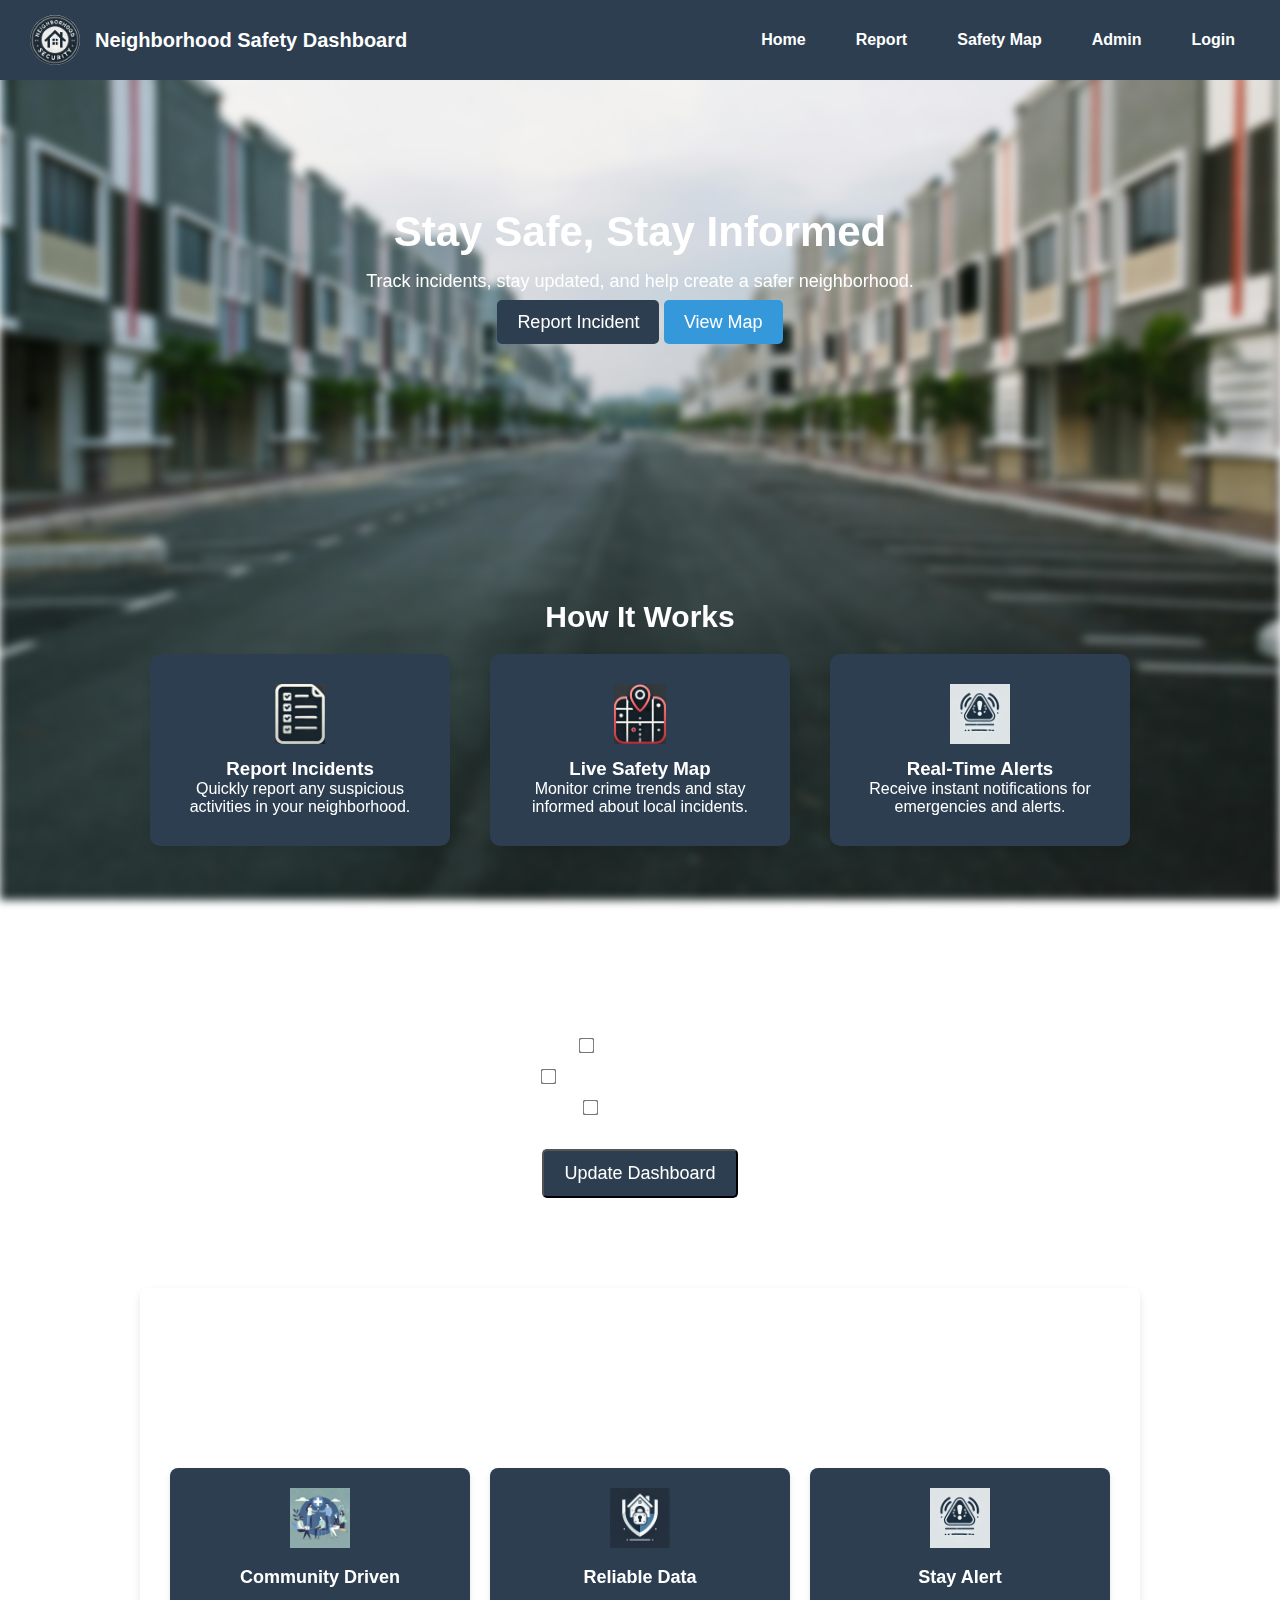
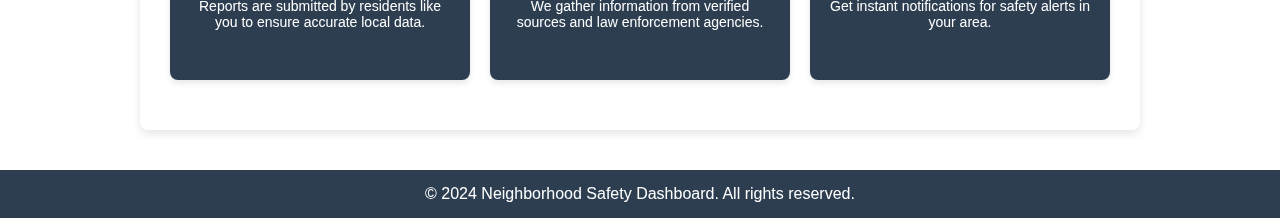
<file: index.html>
<!DOCTYPE html>
<html lang="en">
<head>
  <meta charset="UTF-8">
  <meta name="viewport" content="width=device-width, initial-scale=1.0">
  <title>Neighborhood Safety Dashboard</title>
  <link rel="stylesheet" href="Style/style.css">
</head>
<body>
  <!-- Navbar -->
  
  
<nav class="navbar">
  <div class="logo-container">
    <img src="images/logo.jpeg" alt="logo">
    <div class="logo">Neighborhood Safety Dashboard</div>
  </div>
  <ul class="nav-links">
    <li><a href="index.html">Home</a></li>
    <li><a href="report.html">Report</a></li>
    <li><a href="map.html">Safety Map</a></li>
    <li><a href="admin.html">Admin</a></li>
    <li><a href="auth.html">Login</a></li>
  </ul>
</nav>

  
  <!-- Hero Section -->
   <div class="image">
  <header class="hero">
    <div class="hero-content">
      <h1>Stay Safe, Stay Informed</h1>
      <p>Track incidents, stay updated, and help create a safer neighborhood.</p>
      <div class="buttons">
        <a href="report.html" class="btn">Report Incident</a>
        <a href="map.html" class="btn secondary">View Map</a>
        
      </div>
    </div>
  </header>

  <!-- Info Section -->
  <section class="info">
    <h2>How It Works</h2>
    <div class="info-grid">
      <div class="info-box">
        <img src="images/report.png" alt="Report icon">
        <h3>Report Incidents</h3>
        <p>Quickly report any suspicious activities in your neighborhood.</p>
      </div>
      <div class="info-box">
        <img src="images/map.jpg" alt="Map icon">
        <h3>Live Safety Map</h3>
        <p>Monitor crime trends and stay informed about local incidents.</p>
      </div>
      <div class="info-box">
        <img src="images/awareness.webp" alt="Alert icon">
        <h3>Real-Time Alerts</h3>
        <p>Receive instant notifications for emergencies and alerts.</p>
      </div>
    </div>
  </section>
   <!-- Customizable Dashboard -->
  <section class="dashboard">
    <h2>Customize Your Safety Dashboard</h2>
    <p>Select the data you want to see on your dashboard.</p>
    <label><input type="checkbox" > Crime Rate</label>
    <label><input type="checkbox"> Emergency Contacts</label>
    <label><input type="checkbox" > Live Alerts</label>
    <button class="btn">Update Dashboard</button>
  </section>
  <!-- <script>
    // Chart.js Visualization
    var ctx = document.getElementById('crimeChart').getContext('2d');
    var crimeChart = new Chart(ctx, {
      type: 'bar',
      data: {
        labels: ['Jan', 'Feb', 'Mar', 'Apr', 'May'],
        datasets: [{
          label: 'Crime Rate',
          data: [12, 19, 8, 14, 10],
          backgroundColor: 'rgba(255, 99, 132, 0.5)'
        }]
      }
    });
  </script> -->
    <!-- About Section -->
    <section class="about">
      <div class="about-content">
        <h2>About Neighborhood Safety Dashboard</h2>
        <p>
          Our platform helps you stay informed about crime and safety in your neighborhood. 
          We provide real-time alerts, live crime maps, and data visualization to help 
          you make informed decisions for a safer community.
        </p>
        <div class="about-features">
          <div class="feature">
            <img src="images/community.webp" alt="Community">
            <h3>Community Driven</h3>
            <p>Reports are submitted by residents like you to ensure accurate local data.</p>
          </div>
          <div class="feature">
            <img src="images/security.webp" alt="Security">
            <h3>Reliable Data</h3>
            <p>We gather information from verified sources and law enforcement agencies.</p>
          </div>
          <div class="feature">
            <img src="images/awareness.webp" alt="Awareness">
            <h3>Stay Alert</h3>
            <p>Get instant notifications for safety alerts in your area.</p>
          </div>
        </div>
      </div>
    </section>
  </div>
  <footer>
    <p>&copy; 2024 Neighborhood Safety Dashboard. All rights reserved.</p>
  </footer>
  
</body>
</html> 
<!-- <section class="data-visualization">
    <h2>Crime Trends</h2>

    <div class="chart-controls">
        <label for="chartType">Select Chart Type:</label>
        <select id="chartType">
            <option value="bar">Bar Chart</option>
            <option value="line">Line Chart</option>
            <option value="pie">Pie Chart</option>
        </select>

        <label for="timeRange">Time Range:</label>
        <select id="timeRange">
            <option value="1m">Last Month</option>
            <option value="3m">Last 3 Months</option>
            <option value="6m">Last 6 Months</option>
            <option value="1y">Last Year</option>
        </select>

        <button id="updateChart" class="btn">Update Chart</button>
    </div>

    <canvas id="crimeChart"></canvas>

    <div class="chart-summary">
        <h3>Key Insights</h3>
        <ul id="chartInsights">
            <li>Highest crime rate recorded in <strong>May</strong>.</li>
            <li>Overall crime rate has <strong>decreased</strong> in the last 3 months.</li>
            <li>Theft and vandalism remain the most common crimes.</li>
        </ul>
    </div>
</section> -->
</file>
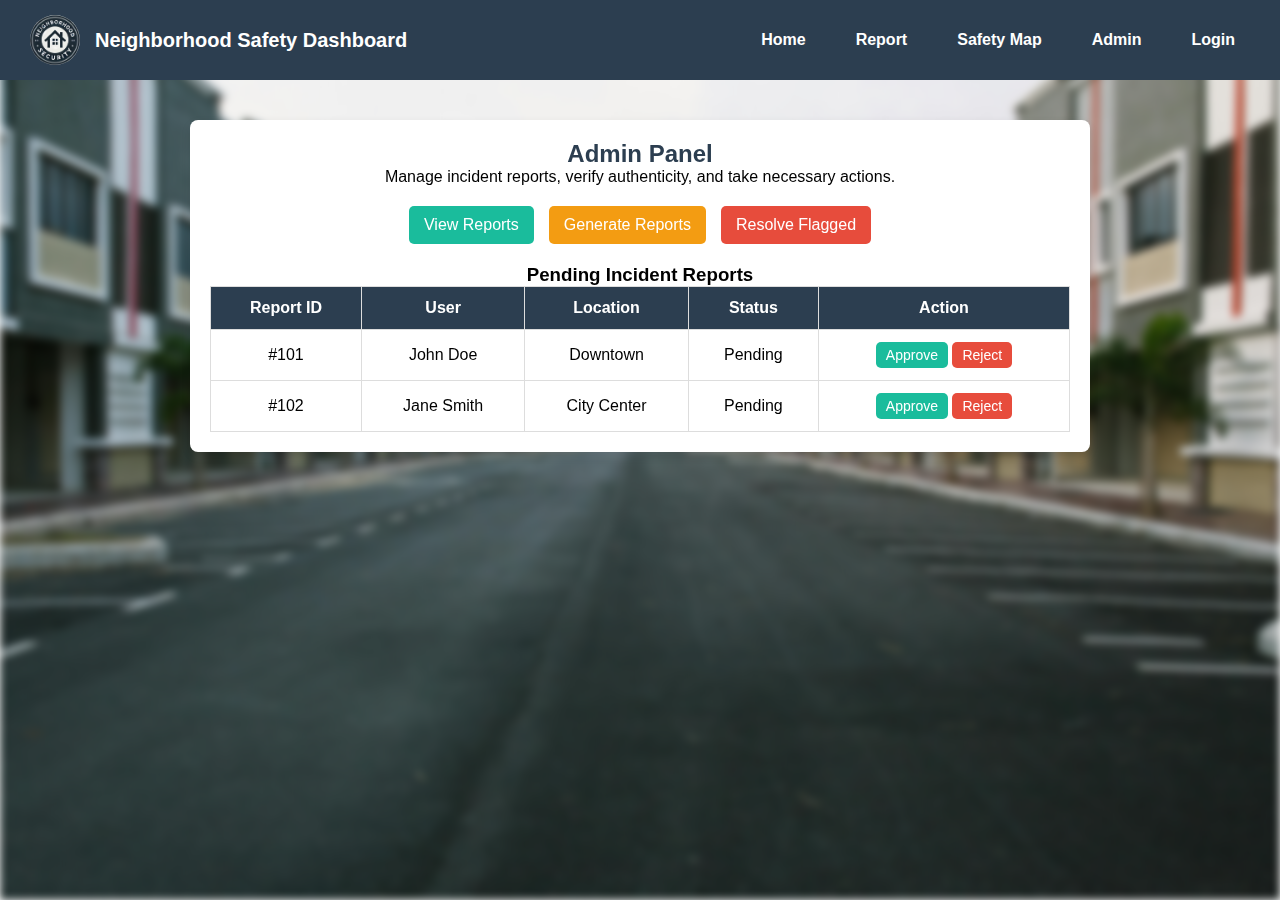
<file: admin.html>
<!DOCTYPE html>
<html lang="en">
<head>
  <meta charset="UTF-8">
  <meta name="viewport" content="width=device-width, initial-scale=1.0">
  <title>Admin Panel</title>
  <link rel="stylesheet" href="Style/admin.css">
</head>
<body>
  <nav class="navbar">
    <div class="logo-container">
      <img src="images/logo.jpeg" alt="logo">
      <div class="logo">Neighborhood Safety Dashboard</div>
    </div>
    <ul class="nav-links">
      <li><a href="index.html">Home</a></li>
      <li><a href="report.html">Report</a></li>
      <li><a href="map.html">Safety Map</a></li>
      <li><a href="admin.html">Admin</a></li>
      <li><a href="auth.html">Login</a></li>
    </ul>
  </nav>

  <!-- Admin Panel -->
  <section class="admin-container">
    <h2>Admin Panel</h2>
    <p>Manage incident reports, verify authenticity, and take necessary actions.</p>

    <!-- Quick Actions -->
    <div class="admin-actions">
      <button class="btn">View Reports</button>
      <button class="btn secondary">Generate Reports</button>
      <button class="btn danger">Resolve Flagged</button>
    </div>

    <!-- Incident Reports Table -->
    <div class="admin-table">
      <h3>Pending Incident Reports</h3>
      <table>
        <thead>
          <tr>
            <th>Report ID</th>
            <th>User</th>
            <th>Location</th>
            <th>Status</th>
            <th>Action</th>
          </tr>
        </thead>
        <tbody>
          <tr>
            <td>#101</td>
            <td>John Doe</td>
            <td>Downtown</td>
            <td>Pending</td>
            <td>
              <button class="btn small">Approve</button>
              <button class="btn small danger">Reject</button>
            </td>
          </tr>
          <tr>
            <td>#102</td>
            <td>Jane Smith</td>
            <td>City Center</td>
            <td>Pending</td>
            <td>
              <button class="btn small">Approve</button>
              <button class="btn small danger">Reject</button>
            </td>
          </tr>
        </tbody>
      </table>
    </div>
  </section>
</body>
</html>
</file>
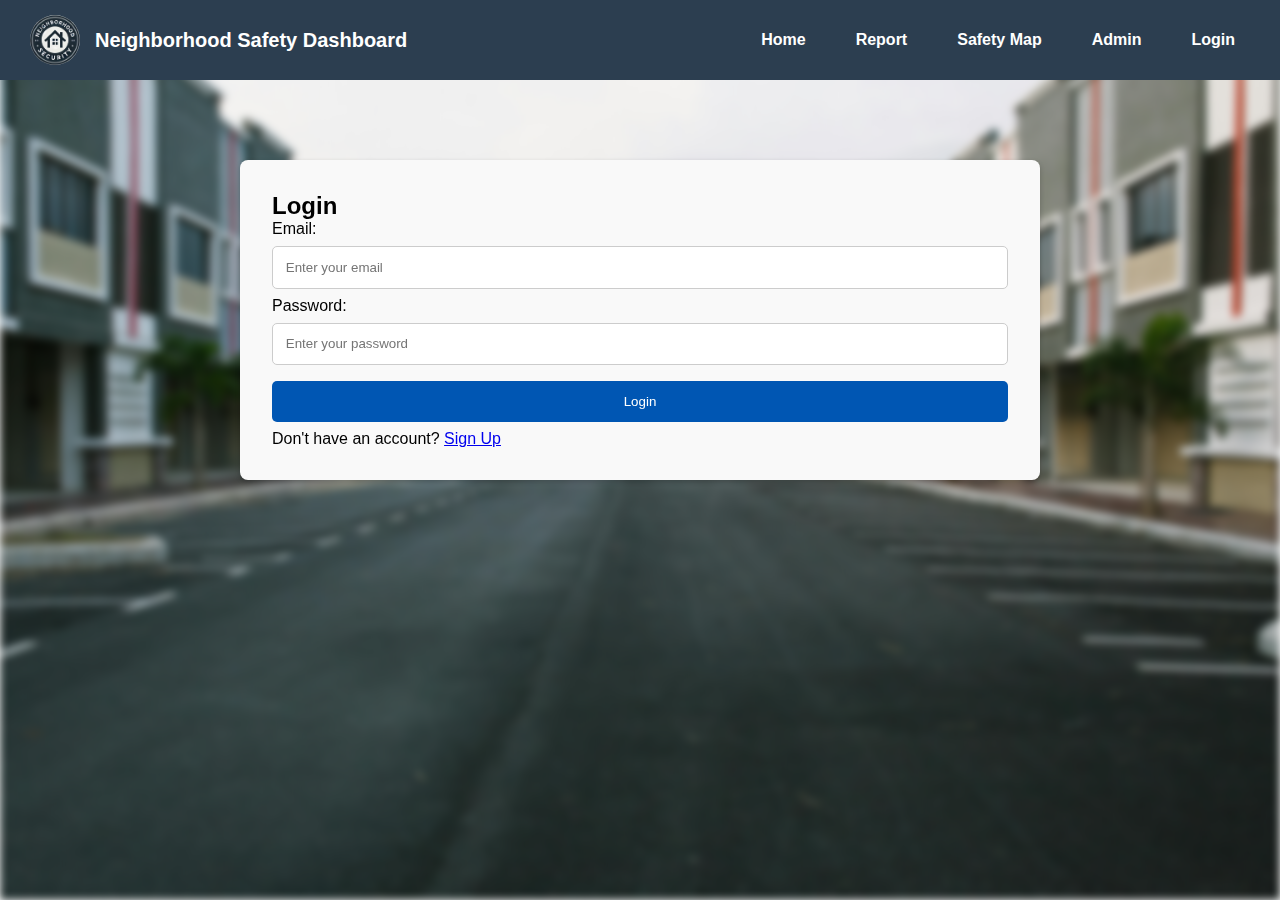
<file: auth.html>
<!DOCTYPE html>
<html lang="en">
<head>
  <meta charset="UTF-8">
  <meta name="viewport" content="width=device-width, initial-scale=1.0">
  <title>Login/Signup - Neighborhood Safety Dashboard</title>
  <link rel="stylesheet" href="Style/auth.css">
</head>
<body>
  <nav class="navbar">
    <div class="logo-container">
      <img src="images/logo.jpeg" alt="logo">
      <div class="logo">Neighborhood Safety Dashboard</div>
    </div>
    <ul class="nav-links">
      <li><a href="index.html">Home</a></li>
      <li><a href="report.html">Report</a></li>
      <li><a href="map.html">Safety Map</a></li>
      <li><a href="admin.html">Admin</a></li>
      <li><a href="auth.html">Login</a></li>
    </ul>
  </nav>

  <!-- Authentication Section -->
  <section class="auth-container">
    <div class="auth-form">
      <h2>Login</h2>
      <form id="login-form">
        <label for="login-email">Email:</label>
        <input type="email" id="login-email" name="email" placeholder="Enter your email" required>
        
        <label for="login-password">Password:</label>
        <input type="password" id="login-password" name="password" placeholder="Enter your password" required>
        
        <button type="submit">Login</button>
        <p>Don't have an account? <a href="#signup" onclick="showSignup()">Sign Up</a></p>
      </form>
    </div>

    <div class="auth-form" id="signup-section" style="display: none;">
      <h2>Sign Up</h2>
      <form id="signup-form">
        <label for="signup-name">Name:</label>
        <input type="text" id="signup-name" name="name" placeholder="Enter your name" required>
        
        <label for="signup-email">Email:</label>
        <input type="email" id="signup-email" name="email" placeholder="Enter your email" required>
        
        <label for="signup-password">Password:</label>
        <input type="password" id="signup-password" name="password" placeholder="Create a password" required>
        
        <label for="signup-confirm-password">Confirm Password:</label>
        <input type="password" id="signup-confirm-password" name="confirm-password" placeholder="Confirm your password" required>
        
        <button type="submit">Sign Up</button>
        <p>Already have an account? <a href="#login" onclick="showLogin()">Login</a></p>
      </form>
    </div>
  </section>  <script>
    function showSignup() {
      document.getElementById('login-form').parentNode.style.display = 'none';
      document.getElementById('signup-section').style.display = 'block';
    }

    function showLogin() {
      document.getElementById('signup-section').style.display = 'none';
      document.getElementById('login-form').parentNode.style.display = 'block';
    }
  </script>

 
</body>
</html>
</file>
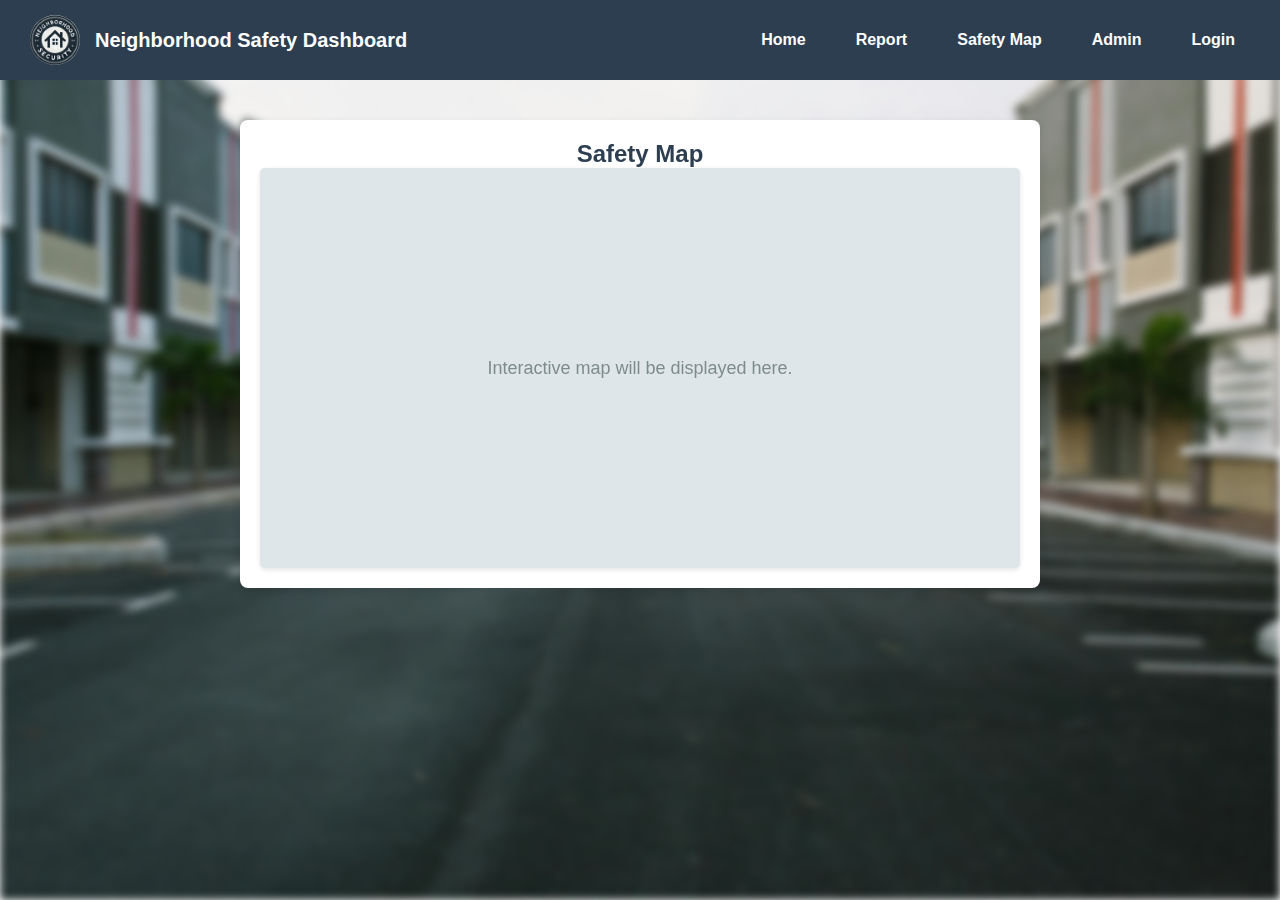
<file: map.html>
<!DOCTYPE html>
<html lang="en">
<head>
  <meta charset="UTF-8">
  <meta name="viewport" content="width=device-width, initial-scale=1.0">
  <title>Safety Map</title>
  <link rel="stylesheet" href="Style/map.css">
</head>
<body>
  <!-- Navbar -->
   
  <nav class="navbar">
    <div class="logo-container">
      <img src="images/logo.jpeg" alt="logo">
      <div class="logo">Neighborhood Safety Dashboard</div>
    </div>
    <ul class="nav-links">
      <li><a href="index.html">Home</a></li>
      <li><a href="report.html">Report</a></li>
      <li><a href="map.html">Safety Map</a></li>
      <li><a href="admin.html">Admin</a></li>
      <li><a href="auth.html">Login</a></li>
    </ul>
  </nav>
  <!-- Map Content -->
  <section class="map-container">
    <h2>Safety Map</h2>
    <div id="map">Interactive map will be displayed here.</div>
  </section>
</body>
</html>
</file>
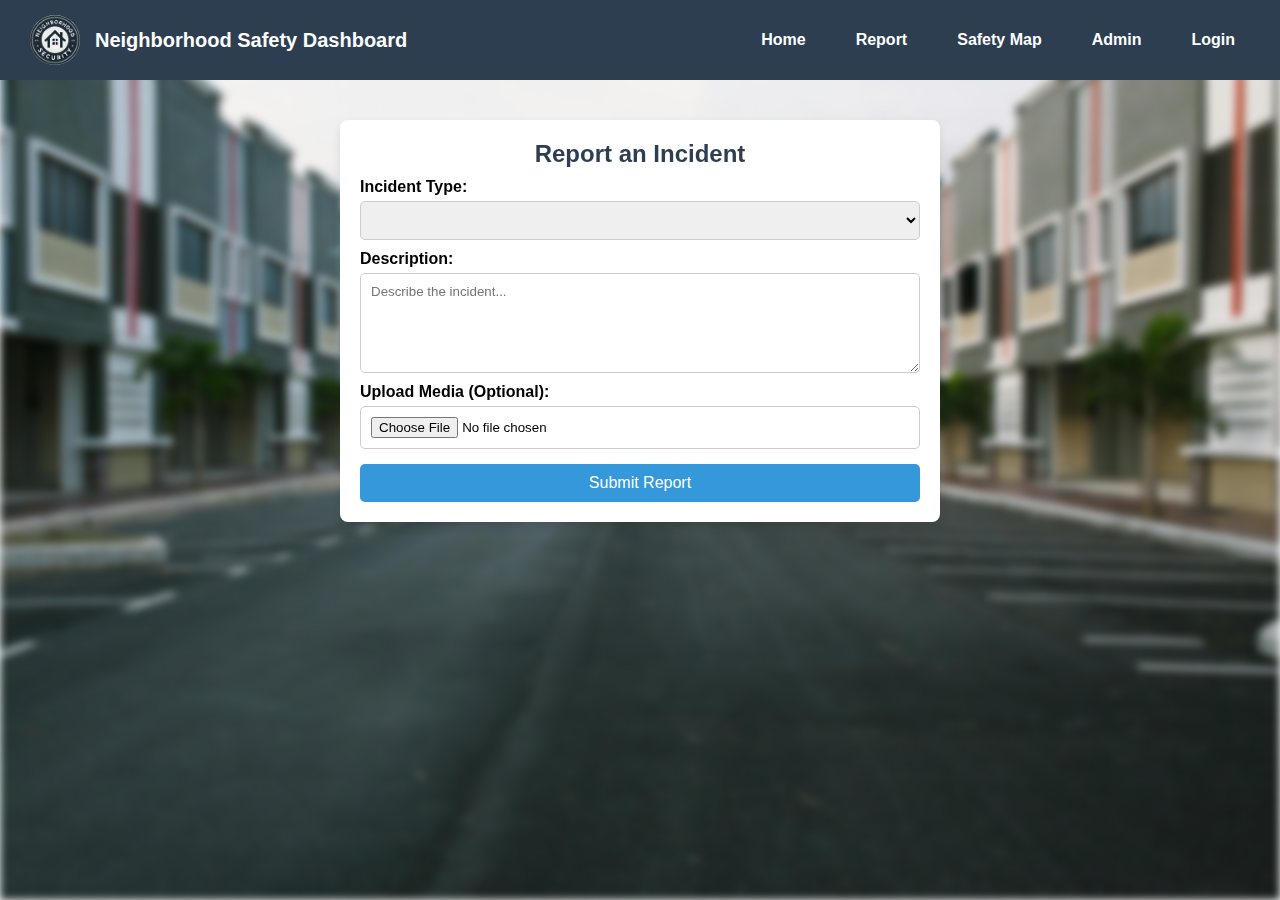
<file: report.html>
<!DOCTYPE html>
<html lang="en">
<head>
  <meta charset="UTF-8">
  <meta name="viewport" content="width=device-width, initial-scale=1.0">
  <title>Report Incident</title>
  <link rel="stylesheet" href="Style/report.css">
</head>
<body>
  <!-- Navbar -->
  <nav class="navbar">
    <div class="logo-container">
      <img src="images/logo.jpeg" alt="logo">
      <div class="logo">Neighborhood Safety Dashboard</div>
    </div>
    <ul class="nav-links">
      <li><a href="index.html">Home</a></li>
      <li><a href="report.html">Report</a></li>
      <li><a href="map.html">Safety Map</a></li>
      <li><a href="admin.html">Admin</a></li>
      <li><a href="auth.html">Login</a></li>
    </ul>
  </nav>

  <!-- Report Incident Content -->
  <section class="report-container">
    <h2>Report an Incident</h2>
    <form>
      <label for="incident-type">Incident Type:</label>
      <select id="incident-type" name="incident-type" required>
        <option value=""></option>
        <option value="theft">Theft</option>
        <option value="vandalism">Vandalism</option>
        <option value="suspicious">Suspicious Activity</option>
        <option value="other">Other</option>
      </select>

      <label for="incident-description">Description:</label>
      <textarea id="incident-description" name="incident-description" placeholder="Describe the incident..." required></textarea>

      <label for="incident-media">Upload Media (Optional):</label>
      <input type="file" id="incident-media" name="incident-media" accept="image/*,video/*">

      <button type="submit">Submit Report</button>
    </form>
  </section>
</body>
</html>
</file>
<file: Style/style.css>
/* General Reset */
* {
  margin: 0;
  padding: 0;
  box-sizing: border-box;
  font-family: 'Arial', sans-serif;
  scroll-behavior: smooth;
}
body::before {
  content: "";
  position: fixed;
  top: 0;
  left: 0;
  width: 100%;
  height: 100%;
  background: url('../images/background.jpg') no-repeat center center fixed;
  background-size: cover;
  filter: blur(4px);
  z-index: -1;
}

/*body {
  background-color: #ecf0f1;
  color: #333;
  background: url('../images/background.jpg') no-repeat center center fixed;
  background-size: cover;
  filter: blur(8px); /* Apply blur effect 
  z-index: -1;}*/

 
/*.image{
  background: url(../images/background.jpg) no-repeat center center fixed;
  
  margin: 0;
  padding: 0;
}*/

/* Navbar */
.navbar {
  display: flex;
  align-items: center;
  justify-content: space-between;
  background-color: #2c3e50;
  padding: 15px 30px;
  position: fixed;
  width: 100%;
  top: 0;
  left: 0;
  z-index: 1000;
}
/* Logo and Title Container */
.logo-container {
  display: flex;
  align-items: center;
  gap: 10px; /* Adjust spacing between logo and title */
}

.logo-container img {
  height: 50px;
  width: 50px;
  border-radius: 50%;
}

.logo {
  font-size: 20px;
  font-weight: bold;
  color: white;
}

.navbar img {
  height: 50px;
  width: 50px;
  border-radius: 50%;
}

.logo-container {
  display: flex;
  align-items: center;
  /*gap: 10px;*/
}

.logo {
  font-size: 20px;
  font-weight: bold;
  color: white;
  margin-left: 5px;
}

.nav-links {
  list-style: none;
  display: flex;
  gap: 20px;
  
}

.nav-links li {
  display: inline;
  
}

.nav-links a {
  text-decoration: none;
  color: white;
  font-size:16px;
  padding: 10px 15px;
  transition: 0.3s;
  border-radius: 5px;
  font-weight: bold;
}

.nav-links a:hover {
  background-color: rgb(122, 122, 156);
}

/* Hero Section */
.hero {
 
  height: 60vh;
  display: flex;
  justify-content: center;
  align-items: center;
  text-align: center;
  color:white; 
  padding: 10px;
 /* background-color: #ecf0f1;*/
}

.hero-content h1 {
  font-size: 42px;
  font-weight: bold;
}

.hero-content p {
  font-size: 18px;
  margin: 15px 0;
}

.buttons {
  margin-top: 20px;
}

.btn {
  text-decoration: none;
  background-color: #2c3e50;
  color: white;
  padding: 12px 20px;
  border-radius: 5px;
  font-size: 18px;
  transition: 0.3s;
}

.btn.secondary {
  background-color: #3498db;
}

.btn:hover {
  opacity: 0.8;
}

/* Info Section */
.info {
  text-align: center;
  padding: 60px 20px;
  
  color:  white;
}

.info h2 {
  font-size: 30px;
  margin-bottom: 20px;
}

.info-grid {
  display: flex;
  justify-content: center;
  gap: 40px;
  flex-wrap: wrap;
  margin-top: 20px;
}

.info-box {
  background-color: #2c3e50;
  padding: 30px;
  border-radius: 10px;
  width: 300px;
  text-align: center;
  box-shadow: 0 5px 10px rgba(0, 0, 0, 0.1);
  transition: transform 0.3s ease;
}

.info-box img {
  height: 60px;
  margin-bottom: 10px;
}

.info-box:hover {
  transform: scale(1.05);
}


/* Crime Trends Section
.data-visualization {
  background-color: #f8f9fa;
  padding: 40px 20px;
  text-align: center;
  border-radius: 8px;
  box-shadow: 0 4px 8px rgba(0, 0, 0, 0.1);
  margin: 40px auto;
  width: 90%;
  max-width: 800px;
}

.data-visualization h2 {
  color: #2c3e50;
  font-size: 24px;
  margin-bottom: 20px;
}

/* Chart Controls 
.chart-controls {
  display: flex;
  flex-wrap: wrap;
  justify-content: center;
  gap: 15px;
  margin-bottom: 20px;
  font-family: 'Segoe UI', Tahoma, Geneva, Verdana, sans-serif;
}

.chart-controls label {
  font-size: 16px;
  font-weight: 500;
  color: #2c3e50;
}

.chart-controls select, .chart-controls .btn {
  padding: 8px 12px;
  font-size: 14px;
  border: 1px solid #2c3e50;
  border-radius: 5px;
  outline: none;
  cursor: pointer;
}

.chart-controls select {
  background-color: white;
  color: #2c3e50;
}

.chart-controls .btn {
  background-color: #2c3e50;
  color: white;
  border: none;
  transition: background 0.3s;
}

.chart-controls .btn:hover {
  background-color: #1a252f;
}

 Canvas (Chart Area) 
canvas {
  width: 100% !important;
  max-height: 400px;
  background: white;
  padding: 15px;
  border-radius: 8px;
  box-shadow: 0 3px 6px rgba(0, 0, 0, 0.1);
}

 Chart Insights 
.chart-summary {
  margin-top: 20px;
  text-align: left;
  background: white;
  padding: 15px;
  border-radius: 8px;
  box-shadow: 0 2px 5px rgba(0, 0, 0, 0.1);
}

.chart-summary h3 {
  font-size: 18px;
  color: #2c3e50;
  margin-bottom: 10px;
}

.chart-summary ul {
  list-style-type: none;
  padding: 0;
}

.chart-summary li {
  font-size: 14px;
  color: #333;
  padding: 5px 0;
} */


/* Customizable Dashboard */
.dashboard {
/*  background:#ecf0f1;*/
  padding: 50px 20px;
  text-align: center;
}

.dashboard h2 {
  font-size: 28px;
  margin-bottom: 10px;
  color: white;
}

.dashboard p {
  font-size: 16px;
  margin-bottom: 20px;
  color: white;
}

.dashboard label {
  display: block;
  margin: 10px 0;
  font-size: 18px;
  color:white;
}

.dashboard input[type="checkbox"] {
  margin-right: 10px;
  transform: scale(1.2);
}

.dashboard .btn {
  margin-top: 20px;
  display: inline-block;
}
/* About Section */
.about {
 /* background-color: #ffffff;*/
  padding: 50px 20px;
  text-align: center;
  border-radius: 8px;
  box-shadow: 0 4px 8px rgba(0, 0, 0, 0.1);
  margin: 40px auto;
  width: 100%;
  max-width: 1000px;
}

.about-content h2 {
  color:white;
  font-size: 26px;
  margin-bottom: 15px;
}

.about-content p {
  font-size: 16px;
  color: white;
  max-width: 700px;
  margin: 0 auto 30px;
}

.about-features {
  display: flex;
  justify-content: center;
  gap: 20px;
  flex-wrap: wrap;
}

.feature {
  flex: 1;
  min-width: 250px;
  max-width: 300px;
  background-color: #2c3e50;
  padding: 20px;
  border-radius: 8px;
  box-shadow: 0 3px 6px rgba(0, 0, 0, 0.1);
  text-align: center;
}

.feature img {
  width: 60px;
  height: 60px;
  margin-bottom: 15px;
}

.feature h3 {
  font-size: 18px;
  color: white;
  margin-bottom: 10px;
}

.feature p {
  font-size: 14px;
  color: white;
}


/* Footer */
footer {
  background: #2c3e50;
  color: white;
  text-align: center;
  padding: 15px;
  margin-top: 30px;
}

/* Responsive Design */
@media (max-width: 768px) {
  .navbar {
    flex-direction: column;
    text-align: center;
  }

  .nav-links {
    flex-direction: column;
    gap: 10px;
    margin-top: 10px;
  }

  .hero-content h1 {
    font-size: 32px;
  }

  .info-grid {
    flex-direction: column;
    align-items: center;
  }

  .info-box {
    width: 90%;
  }
}
</file>
<file: Style/admin.css>
/* General Reset */
* {
    margin: 0;
    padding: 0;
    box-sizing: border-box;
    font-family: Arial, sans-serif;
  }
  body::before {
    content: "";
    position: fixed;
    top: 0;
    left: 0;
    width: 100%;
    height: 100%;
    background: url('../images/background.jpg') no-repeat center center fixed;
    background-size: cover;
    filter: blur(4px);
    z-index: -1;
  }/* Navbar */
.navbar {
  display: flex;
  align-items: center;
  justify-content: space-between;
  background-color: #2c3e50;
  padding: 15px 30px;
  position: fixed;
  width: 100%;
  top: 0;
  left: 0;
  z-index: 1000;
}

.navbar img {
  height: 50px;
  width: 50px;
  border-radius: 50%;
}
.logo-container {
  display: flex;
  align-items: center;
  gap: 10px; /* Adjust spacing between logo and title */
}

.logo-container img {
  height: 50px;
  width: 50px;
  border-radius: 50%;
}

.logo {
  font-size: 20px;
  font-weight: bold;
  color: white;
}
.logo-container {
  display: flex;
  align-items: center;
  /*gap: 10px;*/
}

.logo {
  font-size: 20px;
  font-weight: bold;
  color: white;
  margin-left: 5px;
}

.nav-links {
  list-style: none;
  display: flex;
  gap: 20px;
  
}

.nav-links li {
  display: inline;
  
}

.nav-links a {
  text-decoration: none;
  color: white;
  font-size:16px;
  padding: 10px 15px;
  transition: 0.3s;
  border-radius: 5px;
  font-weight: bold;
}

.nav-links a:hover {
  background-color: rgb(122, 122, 156);
}

  
  /* Admin Container */
  .admin-container {
    max-width: 900px;
    margin: 120px auto;
    background: white;
    padding: 20px;
    border-radius: 8px;
    box-shadow: 0 4px 10px rgba(0, 0, 0, 0.1);
    text-align: center;
  }
  
  .admin-container h2 {
    color: #2c3e50;
  }
  
  .admin-actions {
    margin: 20px 0;
    display: flex;
    justify-content: center;
    gap: 15px;
  }
  
  .btn {
    padding: 10px 15px;
    border: none;
    border-radius: 5px;
    cursor: pointer;
    font-size: 16px;
    transition: 0.3s;
    background-color: #1abc9c;
    color: white;
  }
  
  .btn.secondary {
    background-color: #f39c12;
  }
  
  .btn.danger {
    background-color: #e74c3c;
  }
  
  .btn:hover {
    opacity: 0.8;
  }
  
  /* Incident Reports Table */
  .admin-table {
    margin-top: 20px;
  }
  
  .admin-table table {
    width: 100%;
    border-collapse: collapse;
    background: white;
  }
  
  .admin-table th, .admin-table td {
    padding: 12px;
    border: 1px solid #ddd;
    text-align: center;
  }
  
  .admin-table th {
    background-color: #2c3e50;
    color: white;
  }
  
  .btn.small {
    padding: 5px 10px;
    font-size: 14px;
  }
  
  /* Responsive Design */
  @media (max-width: 768px) {
    .navbar {
      flex-direction: column;
      align-items: flex-start;
    }
    .nav-links {
      flex-direction: column;
      width: 100%;
      padding: 10px 0;
    }
    .admin-container {
      width: 90%;
    }
    .admin-actions {
      flex-direction: column;
    }
  }
</file>
<file: Style/auth.css>
/* General Reset */
* {
    margin: 0;
    padding: 0;
    box-sizing: border-box;
    font-family: Arial, sans-serif;
  }
  body::before {
    content: "";
    position: fixed;
    top: 0;
    left: 0;
    width: 100%;
    height: 100%;
    background: url('../images/background.jpg') no-repeat center center fixed;
    background-size: cover;
    filter: blur(4px);
    z-index: -1;
  }
 /* Navbar */
.navbar {
  display: flex;
  align-items: center;
  justify-content: space-between;
  background-color: #2c3e50;
  padding: 15px 30px;
  position: fixed;
  width: 100%;
  top: 0;
  left: 0;
  z-index: 1000;
}

.navbar img {
  height: 50px;
  width: 50px;
  border-radius: 50%;
}
.logo-container {
  display: flex;
  align-items: center;
  gap: 10px; /* Adjust spacing between logo and title */
}

.logo-container img {
  height: 50px;
  width: 50px;
  border-radius: 50%;
}

.logo {
  font-size: 20px;
  font-weight: bold;
  color: white;
}
.logo-container {
  display: flex;
  align-items: center;
  /*gap: 10px;*/
}

.logo {
  font-size: 20px;
  font-weight: bold;
  color: white;
  margin-left: 5px;
}

.nav-links {
  list-style: none;
  display: flex;
  gap: 20px;
  
}

.nav-links li {
  display: inline;
  
}

.nav-links a {
  text-decoration: none;
  color: white;
  font-size:16px;
  padding: 10px 15px;
  transition: 0.3s;
  border-radius: 5px;
  font-weight: bold;
}

.nav-links a:hover {
  background-color: rgb(122, 122, 156);
}


/* Authentication Section */
.auth-container, .report-container, .map-container, .admin-container {
    padding: 2rem;
    background: #f9f9f9;
    margin: 10rem auto;
    max-width: 800px;
    border-radius: 8px;
    box-shadow: 0 2px 5px rgba(0, 0, 0, 0.2);
  }
  
  .auth-form, form {
    display: flex;
    flex-direction: column;
  }
  
  .auth-form input, textarea, select, button {
    margin: 0.5rem 0;
    padding: 0.8rem;
    border-radius: 5px;
    border: 1px solid #ccc;
  }
  
  .auth-form button {
    background: #0056b3;
    color: white;
    border: none;
    cursor: pointer;
  }
  
  .hidden {
    display: none;
  }
</file>
<file: Style/map.css>
/* Map Section */

/* General Reset */
* {
    margin: 0;
    padding: 0;
    box-sizing: border-box;
    font-family: Arial, sans-serif;
}
body::before {
  content: "";
  position: fixed;
  top: 0;
  left: 0;
  width: 100%;
  height: 100%;
  background: url('../images/background.jpg') no-repeat center center fixed;
  background-size: cover;
  filter: blur(4px);
  z-index: -1;
}
/* Navbar */
.navbar {
  display: flex;
  align-items: center;
  justify-content: space-between;
  background-color: #2c3e50;
  padding: 15px 30px;
  position: fixed;
  width: 100%;
  top: 0;
  left: 0;
  z-index: 1000;
}

.navbar img {
  height: 50px;
  width: 50px;
  border-radius: 50%;
}
.logo-container {
  display: flex;
  align-items: center;
  gap: 10px; /* Adjust spacing between logo and title */
}

.logo-container img {
  height: 50px;
  width: 50px;
  border-radius: 50%;
}

.logo {
  font-size: 20px;
  font-weight: bold;
  color: white;
}
.logo-container {
  display: flex;
  align-items: center;
  /*gap: 10px;*/
}

.logo {
  font-size: 20px;
  font-weight: bold;
  color: white;
  margin-left: 5px;
}

.nav-links {
  list-style: none;
  display: flex;
  gap: 20px;
  
}

.nav-links li {
  display: inline;
  
}

.nav-links a {
  text-decoration: none;
  color: white;
  font-size:16px;
  padding: 10px 15px;
  transition: 0.3s;
  border-radius: 5px;
  font-weight: bold;
}

.nav-links a:hover {
  background-color: rgb(122, 122, 156);
}

 /* Map Container */
  .map-container {
    max-width: 800px;
    margin: 120px auto;
    background: white;
    padding: 20px;
    border-radius: 8px;
    box-shadow: 0 4px 10px rgba(0, 0, 0, 0.1);
    text-align: center;
  }
  
  .map-container h2 {
    color: #2c3e50;
  }
  
  #map {
    width: 100%;
    height: 400px;
    background-color: #dfe6e9;
    border-radius: 5px;
    box-shadow: 0 2px 5px rgba(0, 0, 0, 0.1);
    display: flex;
    align-items: center;
    justify-content: center;
    font-size: 18px;
    color: #7f8c8d;
  }
  
  /* Responsive Design */
  @media (max-width: 768px) {
    .navbar {
      flex-direction: column;
      align-items: flex-start;
    }
    .nav-links {
      flex-direction: column;
      width: 100%;
      padding: 10px 0;
    }
    .map-container {
      width: 90%;
    }
  }
</file>
<file: Style/report.css>
/* General Reset */
* {
    margin: 0;
    padding: 0;
    box-sizing: border-box;
    font-family: Arial, sans-serif;
  }/* Navbar */
  body::before {
    content: "";
    position: fixed;
    top: 0;
    left: 0;
    width: 100%;
    height: 100%;
    background: url('../images/background.jpg') no-repeat center center fixed;
    background-size: cover;
    filter: blur(4px);
    z-index: -1;
  }
.navbar {
  display: flex;
  align-items: center;
  justify-content: space-between;
  background-color: #2c3e50;
  padding: 15px 30px;
  position: fixed;
  width: 100%;
  top: 0;
  left: 0;
  z-index: 1000;
}

.navbar img {
  height: 50px;
  width: 50px;
  border-radius: 50%;
}
.logo-container {
  display: flex;
  align-items: center;
  gap: 10px; /* Adjust spacing between logo and title */
}

.logo-container img {
  height: 50px;
  width: 50px;
  border-radius: 50%;
}

.logo {
  font-size: 20px;
  font-weight: bold;
  color: white;
}
.logo-container {
  display: flex;
  align-items: center;
  /*gap: 10px;*/
}

.logo {
  font-size: 20px;
  font-weight: bold;
  color: white;
  margin-left: 5px;
}

.nav-links {
  list-style: none;
  display: flex;
  gap: 20px;
  
}

.nav-links li {
  display: inline;
  
}

.nav-links a {
  text-decoration: none;
  color: white;
  font-size:16px;
  padding: 10px 15px;
  transition: 0.3s;
  border-radius: 5px;
  font-weight: bold;
}

.nav-links a:hover {
  background-color: rgb(122, 122, 156);
}

  
  /* Report Incident Container */
  .report-container {
    max-width: 600px;
    margin: 120px auto;
    background: white;
    padding: 20px;
    border-radius: 8px;
    box-shadow: 0 4px 10px rgba(0, 0, 0, 0.1);
  }
  
  .report-container h2 {
    text-align: center;
    color: #2c3e50;
  }
  
  /* Form Styling */
  form {
    display: flex;
    flex-direction: column;
  }
  
  label {
    font-weight: bold;
    margin-top: 10px;
  }
  
  select, textarea, input[type="file"] {
    width: 100%;
    padding: 10px;
    margin-top: 5px;
    border: 1px solid #ccc;
    border-radius: 5px;
  }
  
  textarea {
    height: 100px;
    resize: vertical;
  }
  
  button {
    margin-top: 15px;
    padding: 10px;
    background-color:#3498db;
    color: white;
    border: none;
    border-radius: 5px;
    cursor: pointer;
    font-size: 16px;
    transition: 0.3s;
  }
  
  button:hover {
    background-color:lightskyblue;
  }
  
  /* Responsive Design */
  @media (max-width: 768px) {
    .navbar {
      flex-direction: column;
      align-items: flex-start;
    }
    .nav-links {
      flex-direction: column;
      width: 100%;
      padding: 10px 0;
    }
    .report-container {
      width: 90%;
    }
  }
</file>
